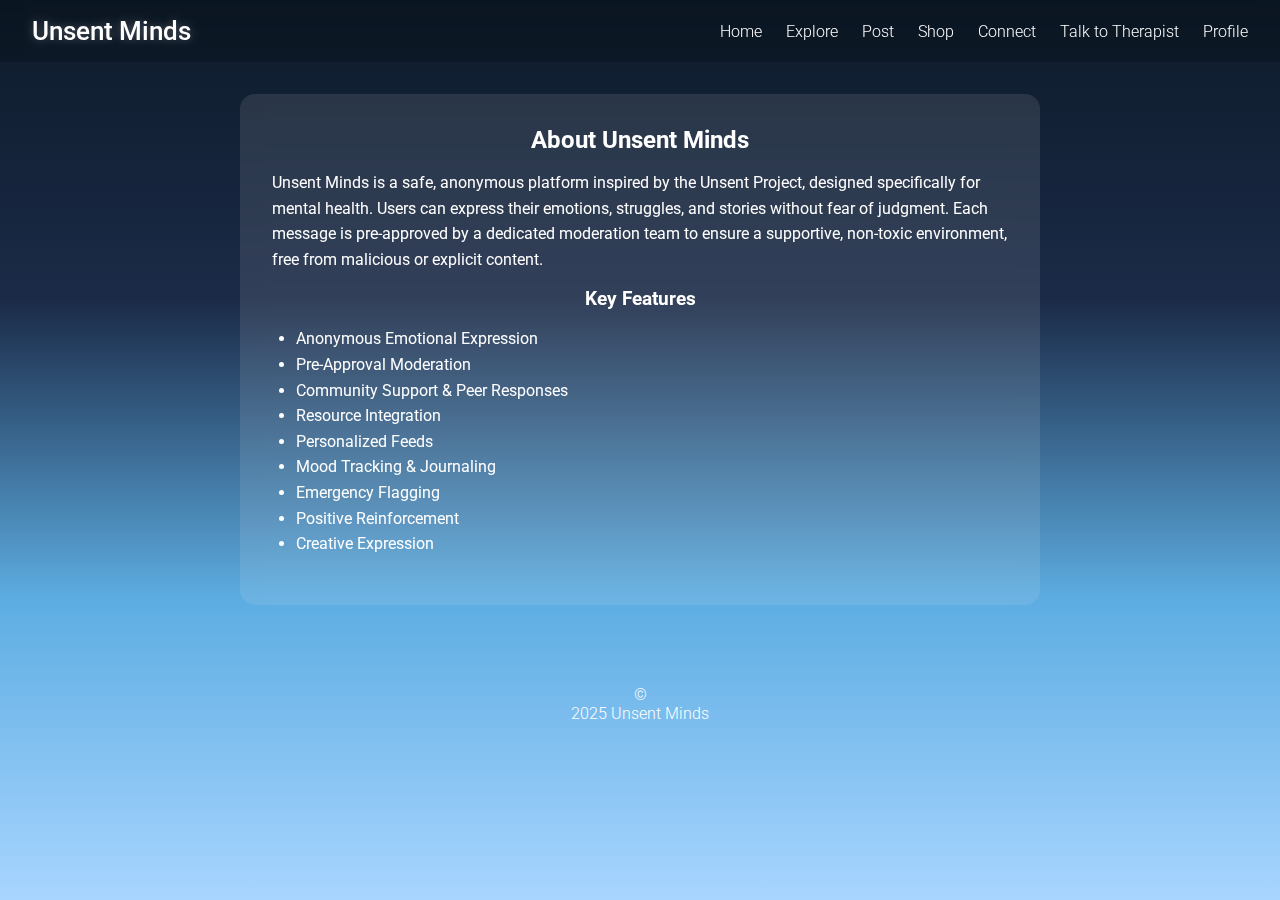
<file: index.html>
<!DOCTYPE html>
<html lang="en">
<head>
    <meta charset="UTF-8">
    <meta name="viewport" content="width=device-width, initial-scale=1.0">
    <title>Unsent Minds</title>
    <link href="https://fonts.googleapis.com/css2?family=Roboto:wght@300;400;500&display=swap" rel="stylesheet">
    <link href="./styles.css" rel="stylesheet">
</head>
<body>

<!-- Navigation -->
<nav>
    <div class="logo" onclick="scrollToTop()">Unsent Minds</div>
    <ul class="nav-links">
        <a href="./index.html" class="active-link"><li>Home</li></a>
        <a href="./explore.html"><li>Explore</li></a>
        <a href="./post.html"><li>Post</li></a>
        <a href="./shop.html"><li>Shop</li></a>
        <a href="./connect.html"><li>Connect</li></a>
        <a href="./talkToTherapist.html"><li>Talk to Therapist</li></a>
        <a href="./profile.html"><li>Profile</li></a>
    </ul>
</nav>



<!-- Project Description -->
<div class="project-section" id="homeSection">
    <h2>About Unsent Minds</h2>
    <p>Unsent Minds is a safe, anonymous platform inspired by the Unsent Project, designed specifically for mental health. Users can express their emotions, struggles, and stories without fear of judgment. Each message is pre-approved by a dedicated moderation team to ensure a supportive, non-toxic environment, free from malicious or explicit content.</p>
    <h3>Key Features</h3>
    <ul>
        <li>Anonymous Emotional Expression</li>
        <li>Pre-Approval Moderation</li>
        <li>Community Support & Peer Responses</li>
        <li>Resource Integration</li>
        <li>Personalized Feeds</li>
        <li>Mood Tracking & Journaling</li>
        <li>Emergency Flagging</li>
        <li>Positive Reinforcement</li>
        <li>Creative Expression</li>
    </ul>
</div>

<p><footer>&copy; <center> 2025 Unsent Minds</footer></p>

<script src="script.js" type="module"></script>

</body>
</html>
</file>
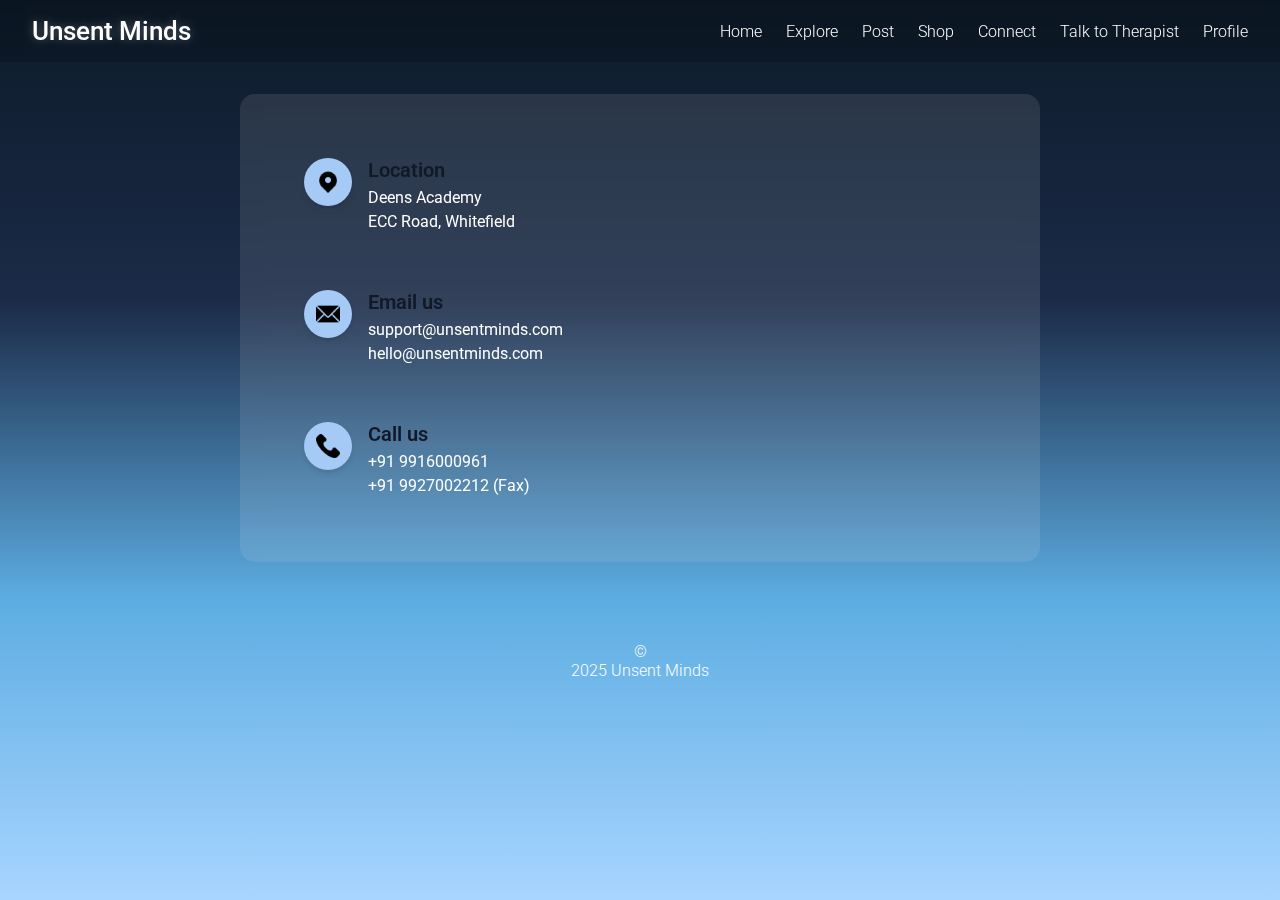
<file: connect.html>
<!DOCTYPE html>
<html lang="en">
<head>
    <meta charset="UTF-8">
    <meta name="viewport" content="width=device-width, initial-scale=1.0">
    <title>Connect - Unsent Minds</title>
    <link href="https://fonts.googleapis.com/css2?family=Roboto:wght@300;400;500&display=swap" rel="stylesheet">
    <link href="./styles.css" rel="stylesheet">
</head>
<body>

<!-- Navigation -->
<nav>
    <div class="logo">Unsent Minds</div>
    <ul class="nav-links">
        <a href="./index.html"><li>Home</li></a>
        <a href="./explore.html"><li>Explore</li></a>
        <a href="./post.html"><li>Post</li></a>
        <a href="./shop.html"><li>Shop</li></a>
        <a href="./connect.html" class="active-link"><li>Connect</li></a>
        <a href="./talkToTherapist.html"><li>Talk to Therapist</li></a>
        <a href="./profile.html"><li>Profile</li></a>
    </ul>
</nav>


<div class="container-wrapper">

        <!-- Contact List Container Card -->
        <div class="contact-card">
            <div class="contact-list">

                <!-- Item 1: Location -->
                <div class="contact-item contact-list-item">
                    <!-- Icon Circle -->
                    <div class="icon-circle">
                        <img src="./assets/location.png" width="24" height="24"/>
                    </div>
                    <!-- Content -->
                    <div class="content-body">
                        <h3 class="item-title">Location</h3>
                        <p class="item-detail">Deens Academy</p>
                        <p class="item-detail">ECC Road, Whitefield</p>
                    </div>
                </div>

                <!-- Item 2: Email us -->
                <div class="contact-item contact-list-item">
                    <!-- Icon Circle -->
                    <div class="icon-circle">
                        <!-- SVG for Mail Icon -->
                        <img src="./assets/email.png" width="24" height="24"/>
                    </div>
                    <!-- Content -->
                    <div class="content-body">
                        <h3 class="item-title">Email us</h3>
                        <a class="item-detail email-link">support@unsentminds.com</a>
                        <a class="item-detail email-link">hello@unsentminds.com</a>
                    </div>
                </div>

                <!-- Item 3: Call us -->
                <div class="contact-item">
                    <!-- Icon Circle -->
                    <div class="icon-circle">
                        <img src="./assets/phone-call.png" width="24" height="24"/>
                    </div>
                    <!-- Content -->
                    <div class="content-body">
                        <h3 class="item-title">Call us</h3>
                        <a href="tel:+622120022012" class="item-detail phone-link">+91 9916000961</a>
                        <p class="item-detail">+91 9927002212 (Fax)</p>
                    </div>
                </div>
                
            </div>
        </div>

    </div>

<p><footer>&copy; <center> 2025 Unsent Minds</footer></p>

<script src="./script.js" type="module"></script>
</body>
</html>
</file>
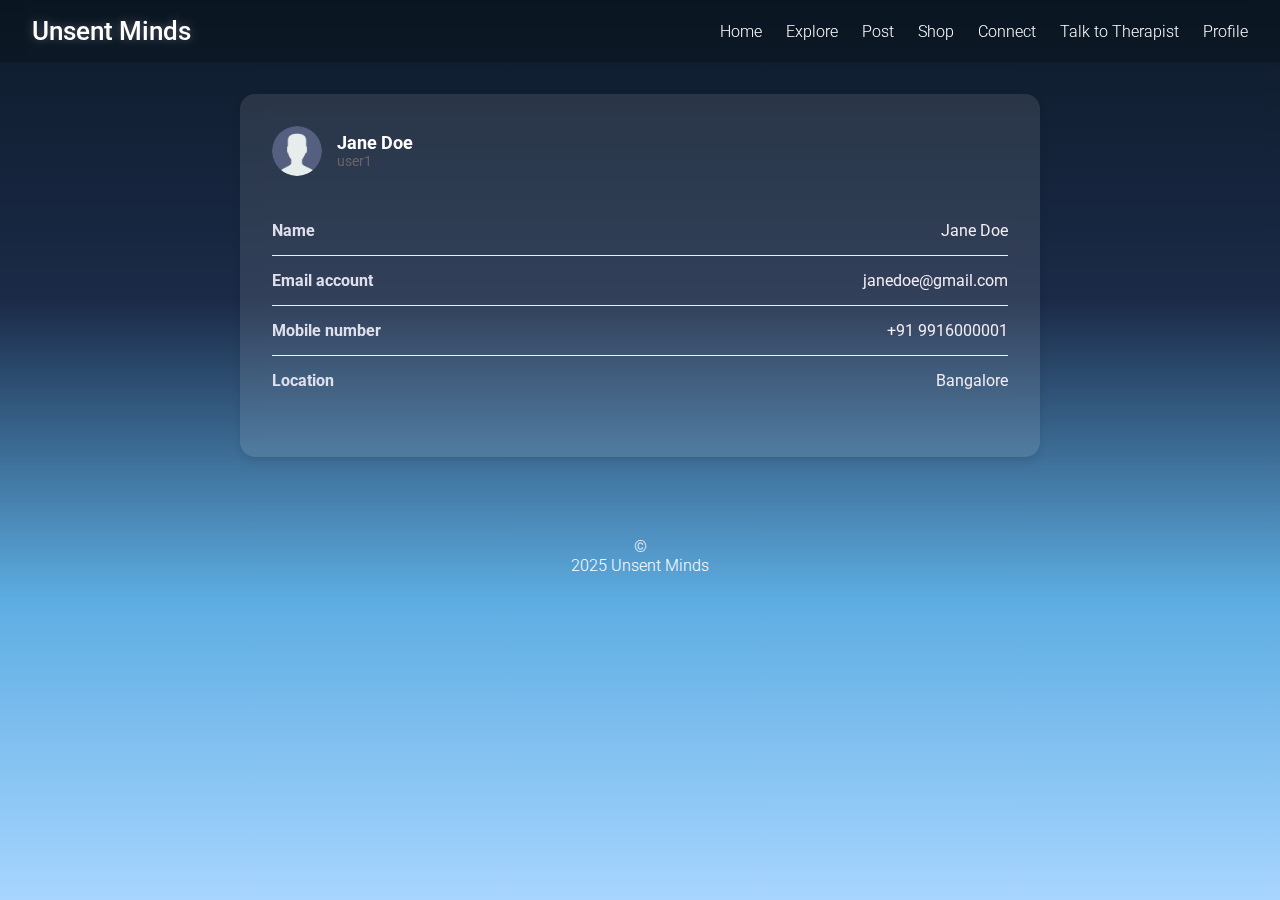
<file: profile.html>
<!DOCTYPE html>
<html lang="en">
<head>
    <meta charset="UTF-8">
    <meta name="viewport" content="width=device-width, initial-scale=1.0">
    <title>Profile - Unsent Minds</title>
    <link href="https://fonts.googleapis.com/css2?family=Roboto:wght@300;400;500&display=swap" rel="stylesheet">
    <link href="./styles.css" rel="stylesheet">
</head>
<body>

<!-- Navigation -->
<nav>
    <div class="logo" onclick="scrollToTop()">Unsent Minds</div>
    <ul class="nav-links">
        <a href="./index.html"><li>Home</li></a>
        <a href="./explore.html"><li>Explore</li></a>
        <a href="./post.html"><li>Post</li></a>
        <a href="./shop.html"><li>Shop</li></a>
        <a href="./connect.html"><li>Connect</li></a>
        <a href="./talkToTherapist.html"><li>Talk to Therapist</li></a>
        <a href="./profile.html" class="active-link"><li>Profile</li></a>
    </ul>
</nav>

<div class="profile-container">
    <div class="profile-header">
        <div class="user-info">
            <div class="avatar-container">
                <div class="avatar">
                    <img src="assets/user.png" width="50" height="50"/>
                </div>
            </div>
            <div>
                <h3 style="margin: 0; font-size: 1.1rem;">Jane Doe</h3>
                <p style="margin: 0; font-size: 0.9rem; color: #666;">user1</p>
            </div>
        </div>
    </div>

    <!-- Detail Rows -->
    <div class="detail-row">
        <span class="detail-label">Name</span>
        <span class="detail-value">Jane Doe</span>
    </div>

    <div class="detail-row">
        <span class="detail-label">Email account</span>
        <span class="detail-value">janedoe@gmail.com</span>
    </div>

    <div class="detail-row">
        <span class="detail-label">Mobile number</span>
        <span class="detail-value">+91 9916000001</span>
    </div>

    <div class="detail-row">
        <span class="detail-label">Location</span>
        <span class="detail-value">Bangalore</span>
    </div>
    
</div>

<p><footer>&copy; <center> 2025 Unsent Minds</footer></p>

<script src="./script.js" type="module"></script>
</body>
</html>
</file>
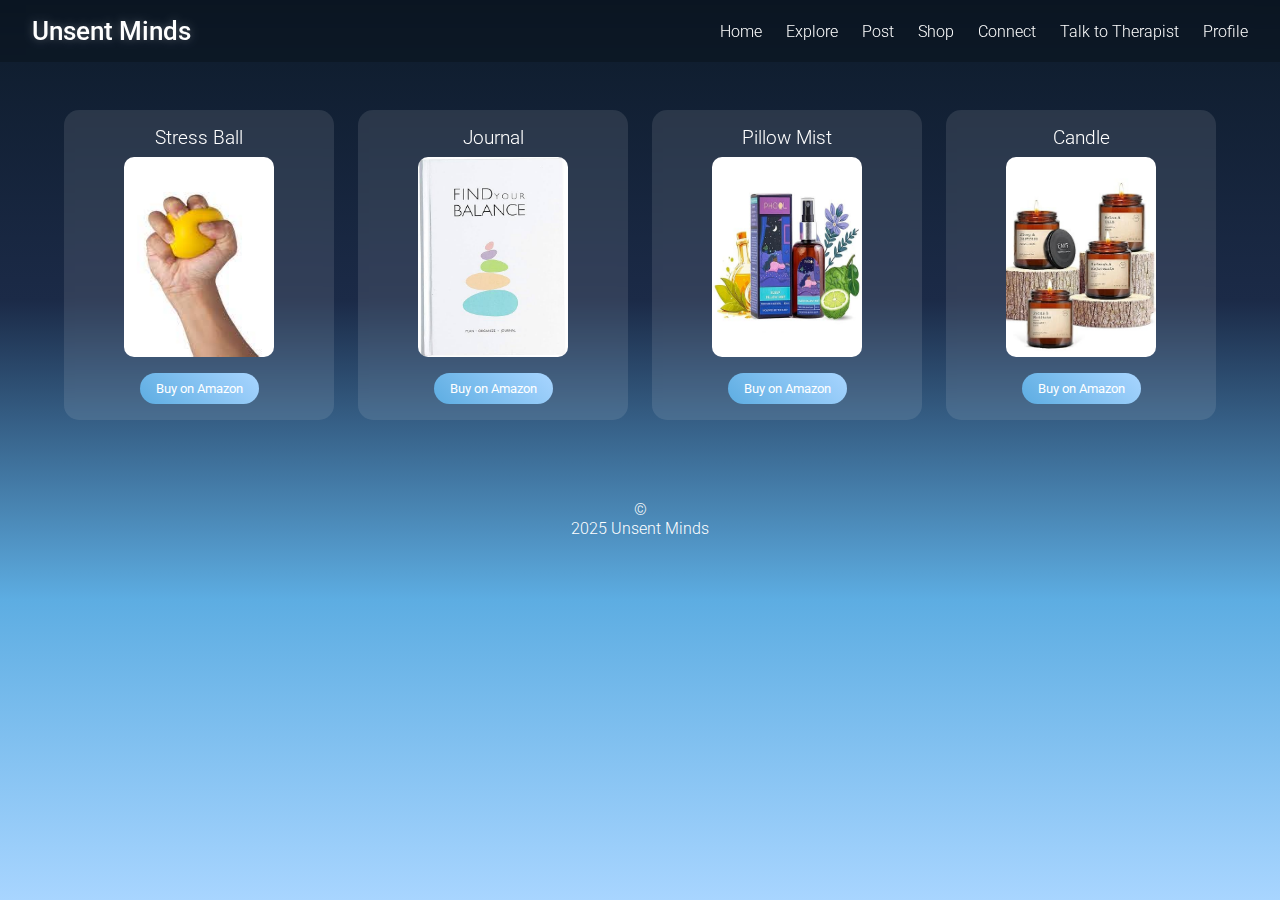
<file: shop.html>
<!DOCTYPE html>
<html lang="en">
<head>
    <meta charset="UTF-8">
    <meta name="viewport" content="width=device-width, initial-scale=1.0">
    <title>Post - Unsent Minds</title>
    <link href="https://fonts.googleapis.com/css2?family=Roboto:wght@300;400;500&display=swap" rel="stylesheet">
    <link href="./styles.css" rel="stylesheet">
</head>
<body>

<!-- Navigation -->
<nav>
    <div class="logo" onclick="scrollToTop()">Unsent Minds</div>
    <ul class="nav-links">
        <a href="./index.html"><li>Home</li></a>
        <a href="./explore.html"><li>Explore</li></a>
        <a href="./post.html"><li>Post</li></a>
        <a href="./shop.html" class="active-link"><li>Shop</li></a>
        <a href="./connect.html"><li>Connect</li></a>
        <a href="./talkToTherapist.html"><li>Talk to Therapist</li></a>
        <a href="./profile.html"><li>Profile</li></a>
    </ul>
</nav>

<div class="shop-container">
    <div class="shop-item" >
        <h2>Stress Ball</h2>
        <img src="assets/stressBall.jpg" alt="Stress Ball" width="150" height="200">
        <button class='buy-btn' id='stress-btn'>Buy on Amazon</button>
    </div>
    <div class="shop-item">
        <h2>Journal</h2>
        <img src="assets/journal.jpg" alt="Journal" width="150" height="200">
        <button class='buy-btn' id='journal-btn'>Buy on Amazon</button>
    </div>
    <div class="shop-item">
        <h2>Pillow Mist</h2>
        <img src="assets/mist.jpg" alt="Sleeping mist" width="150" height="200">
        <button class='buy-btn' id='mist-btn'>Buy on Amazon</button>
    </div>
    <div class="shop-item">
        <h2>Candle</h2>
        <img src="assets/candle.jpg" alt="Stress Relief Candle" width="150" height="200">
        <button class='buy-btn' id='candle-btn'>Buy on Amazon</button>
    </div>
</div>

<p><footer>&copy; <center> 2025 Unsent Minds</footer></p>

<script src="./script.js" type="module"></script>
<script src="./scripts/shop.js" type="module"></script>
</body>
</html>
</file>
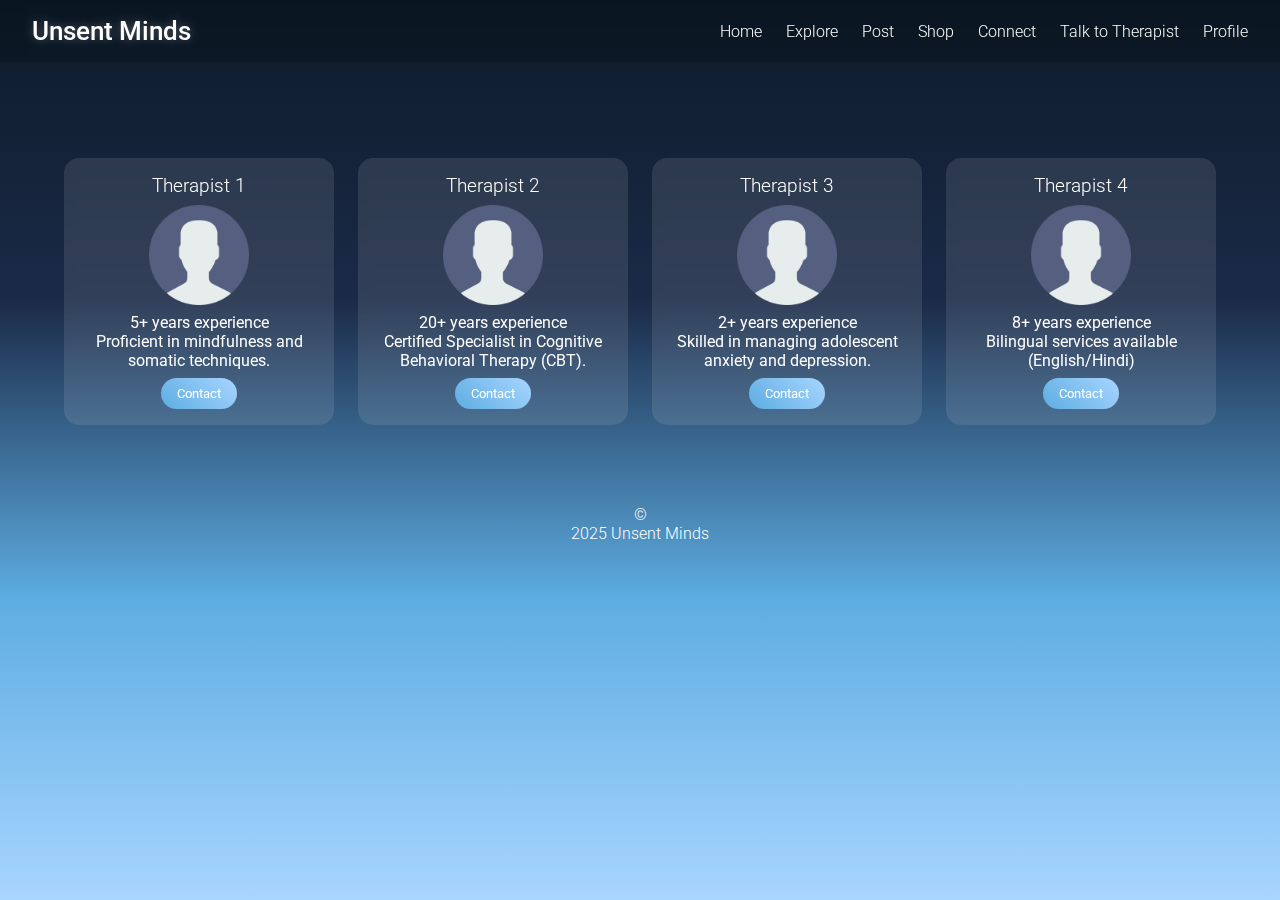
<file: talkToTherapist.html>
<!DOCTYPE html>
<html lang="en">
<head>
    <meta charset="UTF-8">
    <meta name="viewport" content="width=device-width, initial-scale=1.0">
    <title>Post - Unsent Minds</title>
    <link href="https://fonts.googleapis.com/css2?family=Roboto:wght@300;400;500&display=swap" rel="stylesheet">
    <link href="./styles.css" rel="stylesheet">
</head>
<body>

<!-- Navigation -->
<nav>
    <div class="logo" onclick="scrollToTop()">Unsent Minds</div>
    <ul class="nav-links">
        <a href="./index.html"><li>Home</li></a>
        <a href="./explore.html"><li>Explore</li></a>
        <a href="./post.html"><li>Post</li></a>
        <a href="./shop.html"><li>Shop</li></a>
        <a href="./connect.html"><li>Connect</li></a>
        <a href="./talkToTherapist.html" class="active-link"><li>Talk to Therapist</li></a>
        <a href="./profile.html"><li>Profile</li></a>
    </ul>
</nav>

<!-- Explore Section -->
<div class="shop-container" id="shop-container">
    <!-- Shop items will be dynamically loaded here -->
</div>


<div class="shop-container">
    <div class="shop-item" >
        <h2>Therapist 1</h2>
        <img class="profilePic" src="assets/user.png" alt="Profile Picture"> 
        <p>5+ years experience</p>
        <p> Proficient in mindfulness and somatic techniques.</p>
        <button class='buy-btn'>Contact</button>
    </div>
    <div class="shop-item">
        <h2>Therapist 2</h2>
        <img class="profilePic" src="assets/user.png" alt="Profile Picture"> 
        <p>20+ years experience</p>
        <p>Certified Specialist in Cognitive Behavioral Therapy (CBT).</p>
        <button class='buy-btn'>Contact</button>
    </div>
    <div class="shop-item">
        <h2>Therapist 3</h2>
        <img class="profilePic" src="assets/user.png" alt="Profile Picture"> 
        <p>2+ years experience</p>
        <p>Skilled in managing adolescent anxiety and depression.</p>
        <button class='buy-btn'>Contact</button>
    </div>
    <div class="shop-item">
        <h2>Therapist 4</h2>
        <img class="profilePic" src="assets/user.png" alt="Profile Picture"> 
        <p>8+ years experience</p>
        <p>Bilingual services available (English/Hindi)</p>
        <button class='buy-btn'>Contact</button>
    </div>
</div>

<p><footer>&copy; <center> 2025 Unsent Minds</footer></p>

<script src="./script.js" type="module"></script>
</body>
</html>
</file>
<file: styles.css>
/* Base Reset */
* { margin: 0; padding: 0; box-sizing: border-box; font-family: 'Roboto', sans-serif; }
body, html { height: 100%; scroll-behavior: smooth; }

/* Blue Gradient Background */
body {
    background: linear-gradient(to bottom, #0d1b2a, #1b2a47, #5dade2, #a8d5ff);
    color: #fff;
    overflow-x: hidden;
}

/* Navigation Bar */
nav {
    display: flex;
    justify-content: space-between;
    align-items: center;
    padding: 1rem 2rem;
    position: sticky;
    top: 0;
    background: rgba(0,0,0,0.2);
    backdrop-filter: blur(10px);
    z-index: 10;
}
nav .logo { font-size: 1.6rem; font-weight: 500; text-shadow: 0 0 10px rgba(255,255,255,0.3); cursor: pointer; }
nav ul { list-style: none; display: flex; gap: 1.5rem; flex-wrap: wrap; }
nav ul li { cursor: pointer; font-weight: 300; transition: color 0.3s; }
nav ul li:hover { color: #a8d5ff; }

/* Floating Glass Post Box */
.post-box {
    width: 80%; max-width: 700px;
    margin: 3rem auto;
    padding: 2rem;
    border-radius: 20px;
    background: rgba(255,255,255,0.1);
    backdrop-filter: blur(15px);
    box-shadow: 0 8px 20px rgba(0,0,0,0.2);
    text-align: center; 
}

.post-box textarea {
    width: 100%; padding: 1rem; border-radius: 15px; border: none;
    resize: none; height: 120px; font-size: 1rem; background: rgba(255,255,255,0.2); color: #fff;
    outline: none; transition: background 0.3s;
}

.post-box textarea:focus { background: rgba(255,255,255,0.3); }
.post-box button {
    margin-top: 1rem; padding: 0.8rem 2rem; border-radius: 30px; border: none;
    background: linear-gradient(45deg, #5dade2, #a8d5ff); color: #fff; cursor: pointer;
    transition: transform 0.2s;
}

.post-box button:hover { transform: scale(1.05); }

/* Explore Section */
.explore-container {
    width: 100%; max-width: 800px;
    margin: 2rem auto;
    padding: 2rem;
    text-align: center;
}

.post-card{
    background: rgba(255,255,255,0.1);
    backdrop-filter: blur(10px);
    border-radius: 15px;
    padding: 1rem;
    margin-bottom: 1.5rem;
    text-align: left;
}

/* Project Description Section */
.project-section, .connect-section {
    width: 80%; max-width: 800px;
    margin: 2rem auto;
    padding: 2rem;
    background: rgba(255,255,255,0.1);
    backdrop-filter: blur(10px);
    border-radius: 15px;
}

.project-section h2, .project-section h3 { text-align: center; margin-bottom: 1rem; }
.project-section p, .project-section ul { line-height: 1.6; margin-bottom: 1rem; }
.project-section ul { list-style-type: disc; margin-left: 1.5rem; }

/* Shop Grid */
.shop-grid {
    width: 90%; max-width: 1000px; margin: 3rem auto;
    display: grid; grid-template-columns: repeat(auto-fit, minmax(180px,1fr)); gap: 1.5rem;
}

.shop-item img { max-width: 100%; border-radius: 10px; margin-bottom: 0.5rem; }


#exploreMsg{
    display: none;
}

.post{
    background: rgba(255,255,255,0.1);
    backdrop-filter: blur(10px);
    border-radius: 15px;
    padding: 1rem;
    margin-bottom: 1.5rem;
    display: flex;
    flex-direction: row;
    justify-content: space-between;
    align-items: center;
}

#messageDiv{
    color: red;
    margin-top: 1rem;
    font-weight: 500;
    display: none;
}

.shop-container {
    display: grid;
    grid-template-columns: repeat(auto-fit, minmax(200px, 1fr));
    gap: 1.5rem;
    width: 90%; max-width: 1200px; margin: 3rem auto;
}

.shop-item {
    padding: 1rem; border-radius: 15px; background: rgba(255,255,255,0.1); backdrop-filter: blur(5px);
    text-align: center; 
    display: flex; flex-direction: column; align-items: center;
}

.shop-item h2{
    font-size: 1.2rem; margin-bottom: 0.5rem;
    font-weight: 300;
}

.buy-btn {
    margin-top: 0.5rem; padding: 0.5rem 1rem; border-radius: 30px; border: none;
    background: linear-gradient(45deg, #5dade2, #a8d5ff); color: #fff; cursor: pointer;
    transition: transform 0.2s, background 0.3s; cursor: pointer;
}

.buy-btn:hover { transform: scale(1.05); background: linear-gradient(45deg, #a8d5ff, #5dade2); }

/* Footer */
footer { text-align: center; padding: 2rem; color: #fff; font-weight: 300; margin-top: 3rem; }

/* Connect Section */
.container-wrapper {

    width: 80%; max-width: 800px;
    margin: 2rem auto;
    padding: 2rem;
    background: rgba(255,255,255,0.1);
    backdrop-filter: blur(10px);
    border-radius: 15px;
    text-color: white;
}

/* Contact Card Container */
.contact-card {
    padding: 1.5rem; /* p-6 */
    border-radius: 1rem; /* rounded-2xl */
    width: 100%;
    max-width: 20rem; /* max-w-sm */
    text-color: white;
}

/* Responsive adjustment for larger screens (sm:p-8, md:max-w-md) */
@media (min-width: 640px) {
    .contact-card {
        padding: 2rem; /* sm:p-8 */
        max-width: 28rem; /* md:max-w-md */
    }
}

/* Styling for a single contact item row */
.contact-item {
    display: flex;
    align-items: flex-start;
    gap: 1rem; /* space-x-4 */
}

/* Separator and spacing for all items except the last one */
.contact-list-item:not(:last-child) {
    margin-bottom: 2rem;
    padding-bottom: 1.5rem;
}

/* Icon Circle Styling */
.icon-circle {
    background-color: #a6caf6ff; /* Very light purple/lavender background */
    min-width: 48px;
    height: 48px;
    display: flex;
    align-items: center;
    justify-content: center;
    border-radius: 9999px; /* rounded-full */
    color: #5c46e0; /* deep-purple */
    box-shadow: 0 4px 6px -1px rgba(0, 0, 0, 0.1), 0 2px 4px -2px rgba(0, 0, 0, 0.06); /* shadow-md */
    flex-shrink: 0; /* flex-shrink-0 */
}

/* Title Styling (Location, Email us, Call us) */
.item-title {
    font-size: 1.25rem; /* text-xl */
    font-weight: 600; /* font-semibold */
    color: #111827; /* text-gray-900 */
    margin-top: 0;
    margin-bottom: 0.25rem; /* mb-1 */
}

/* Detail Text Styling (Addresses, numbers, emails) */
.item-detail {
    color: white; 
    font-size: 1rem; /* text-base */
    margin: 0;
    line-height: 1.5;
    text-decoration: none; /* Remove underline from links by default */
}

/* Talk to Therapist Page Specific Styles */
.profilePic {
    border-radius: 50%;

    width: 100px;
    margin-bottom: 1rem;
}

/*Profile Header Styling */
.profile-container{


    box-shadow: 0 4px 8px rgba(0, 0, 0, 0.1);
    border-radius: 8px;

     width: 80%; max-width: 800px;
    margin: 2rem auto;
    padding: 2rem;
    background: rgba(255,255,255,0.1);
    backdrop-filter: blur(10px);
    border-radius: 15px;
}
.profile-header {
    display: flex;
    align-items: center;
    justify-content: space-between;
    padding-bottom: 20px;
    margin-bottom: 10px;
    position: relative;
}

.user-info {
    display: flex;
    align-items: center;
}

.avatar-container {
    position: relative;
    margin-right: 15px;
}

.avatar {
    width: 50px;
    height: 50px;
    border-radius: 50%;
    overflow: hidden;
    flex-shrink: 0;
}

/* General styling for each detail row */
.detail-row {
    display: flex;
    justify-content: space-between;
    align-items: center;
    padding: 15px 0;
    border-bottom: 1px solid #eee;
}

.detail-row:last-of-type {
    border-bottom: none;
    margin-bottom: 20px;
}

.detail-label {
    font-weight: bold;
    color: #dfe0ecff;
}

.detail-value {
    color: #f2ecf3ff;
    text-align: right;
}

.nav-links a{
    text-decoration: none;
    color: white;
}

.active-link {
    font-weight: 600;
    color: #a8d5ff;
    text-decoration: underline;

}

.trash-icon {
    cursor: pointer;
    color: #ff4d4d;
    font-weight: bold;
    font-size: 1.2rem;
    margin-left: 15px;
}
</file>
